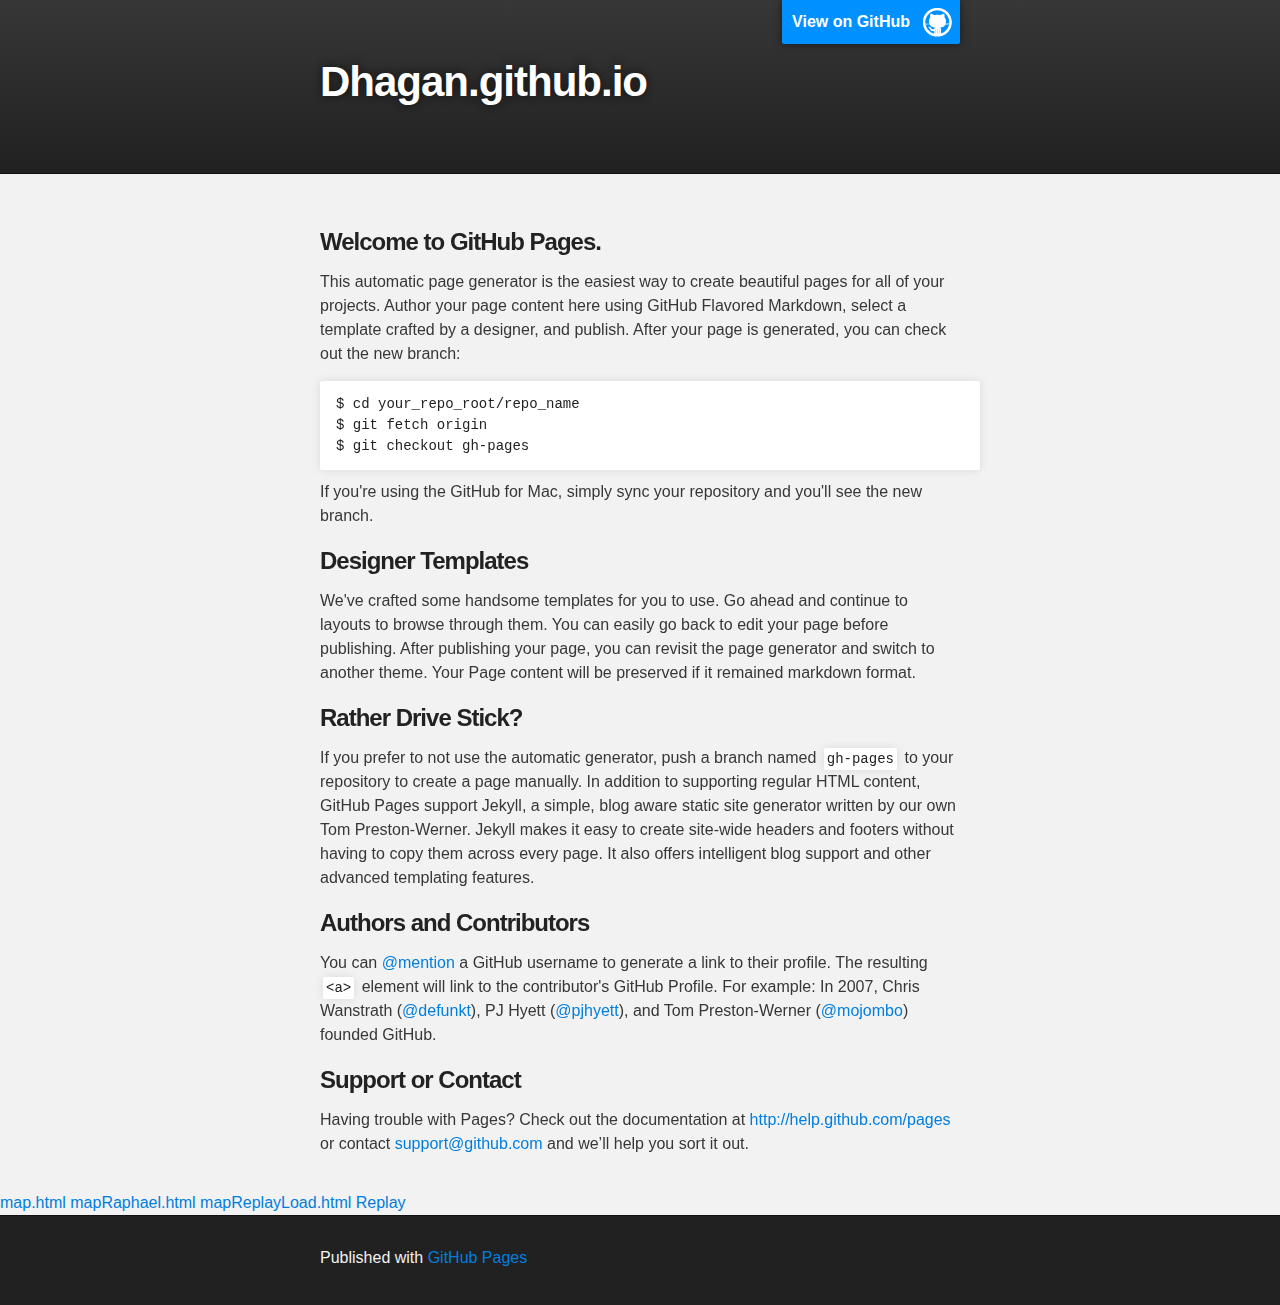
<file: index.html>
<!DOCTYPE html>
<html>

  <head>
    <meta charset='utf-8' />
    <meta http-equiv="X-UA-Compatible" content="chrome=1" />
    <meta name="description" content="Dhagan.github.io : " />

    <link rel="stylesheet" type="text/css" media="screen" href="stylesheets/stylesheet.css">

    <title>Dhagan.github.io</title>
  </head>

  <body>

    <!-- HEADER -->
    <div id="header_wrap" class="outer">
        <header class="inner">
          <a id="forkme_banner" href="https://github.com/dhagan">View on GitHub</a>

          <h1 id="project_title">Dhagan.github.io</h1>
          <h2 id="project_tagline"></h2>

        </header>
    </div>

    <!-- MAIN CONTENT -->
    <div id="main_content_wrap" class="outer">
      <section id="main_content" class="inner">
        <h3>
<a name="welcome-to-github-pages" class="anchor" href="#welcome-to-github-pages"><span class="octicon octicon-link"></span></a>Welcome to GitHub Pages.</h3>

<p>This automatic page generator is the easiest way to create beautiful pages for all of your projects. Author your page content here using GitHub Flavored Markdown, select a template crafted by a designer, and publish. After your page is generated, you can check out the new branch:</p>

<pre><code>$ cd your_repo_root/repo_name
$ git fetch origin
$ git checkout gh-pages
</code></pre>

<p>If you're using the GitHub for Mac, simply sync your repository and you'll see the new branch.</p>

<h3>
<a name="designer-templates" class="anchor" href="#designer-templates"><span class="octicon octicon-link"></span></a>Designer Templates</h3>

<p>We've crafted some handsome templates for you to use. Go ahead and continue to layouts to browse through them. You can easily go back to edit your page before publishing. After publishing your page, you can revisit the page generator and switch to another theme. Your Page content will be preserved if it remained markdown format.</p>

<h3>
<a name="rather-drive-stick" class="anchor" href="#rather-drive-stick"><span class="octicon octicon-link"></span></a>Rather Drive Stick?</h3>

<p>If you prefer to not use the automatic generator, push a branch named <code>gh-pages</code> to your repository to create a page manually. In addition to supporting regular HTML content, GitHub Pages support Jekyll, a simple, blog aware static site generator written by our own Tom Preston-Werner. Jekyll makes it easy to create site-wide headers and footers without having to copy them across every page. It also offers intelligent blog support and other advanced templating features.</p>

<h3>
<a name="authors-and-contributors" class="anchor" href="#authors-and-contributors"><span class="octicon octicon-link"></span></a>Authors and Contributors</h3>

<p>You can <a href="https://github.com/blog/821" class="user-mention">@mention</a> a GitHub username to generate a link to their profile. The resulting <code>&lt;a&gt;</code> element will link to the contributor's GitHub Profile. For example: In 2007, Chris Wanstrath (<a href="https://github.com/defunkt" class="user-mention">@defunkt</a>), PJ Hyett (<a href="https://github.com/pjhyett" class="user-mention">@pjhyett</a>), and Tom Preston-Werner (<a href="https://github.com/mojombo" class="user-mention">@mojombo</a>) founded GitHub.</p>

<h3>
<a name="support-or-contact" class="anchor" href="#support-or-contact"><span class="octicon octicon-link"></span></a>Support or Contact</h3>

<p>Having trouble with Pages? Check out the documentation at <a href="http://help.github.com/pages">http://help.github.com/pages</a> or contact <a href="mailto:support@github.com">support@github.com</a> and we’ll help you sort it out.</p>
      </section>
       <a href="map.html">map.html</a>
       <a href="mapRaphael.html">mapRaphael.html</a>
       <a href="mapReplayLoad.html">mapReplayLoad.html</a>
       <a href="Replay/Javascript-GPX-track-viewer/app/index.html?testNumber=0">Replay</a>

    </div>

    <!-- FOOTER  -->
    <div id="footer_wrap" class="outer">
      <footer class="inner">
        <p>Published with <a href="http://pages.github.com">GitHub Pages</a></p>
      </footer>
    </div>

    

  </body>
</html>
</file>
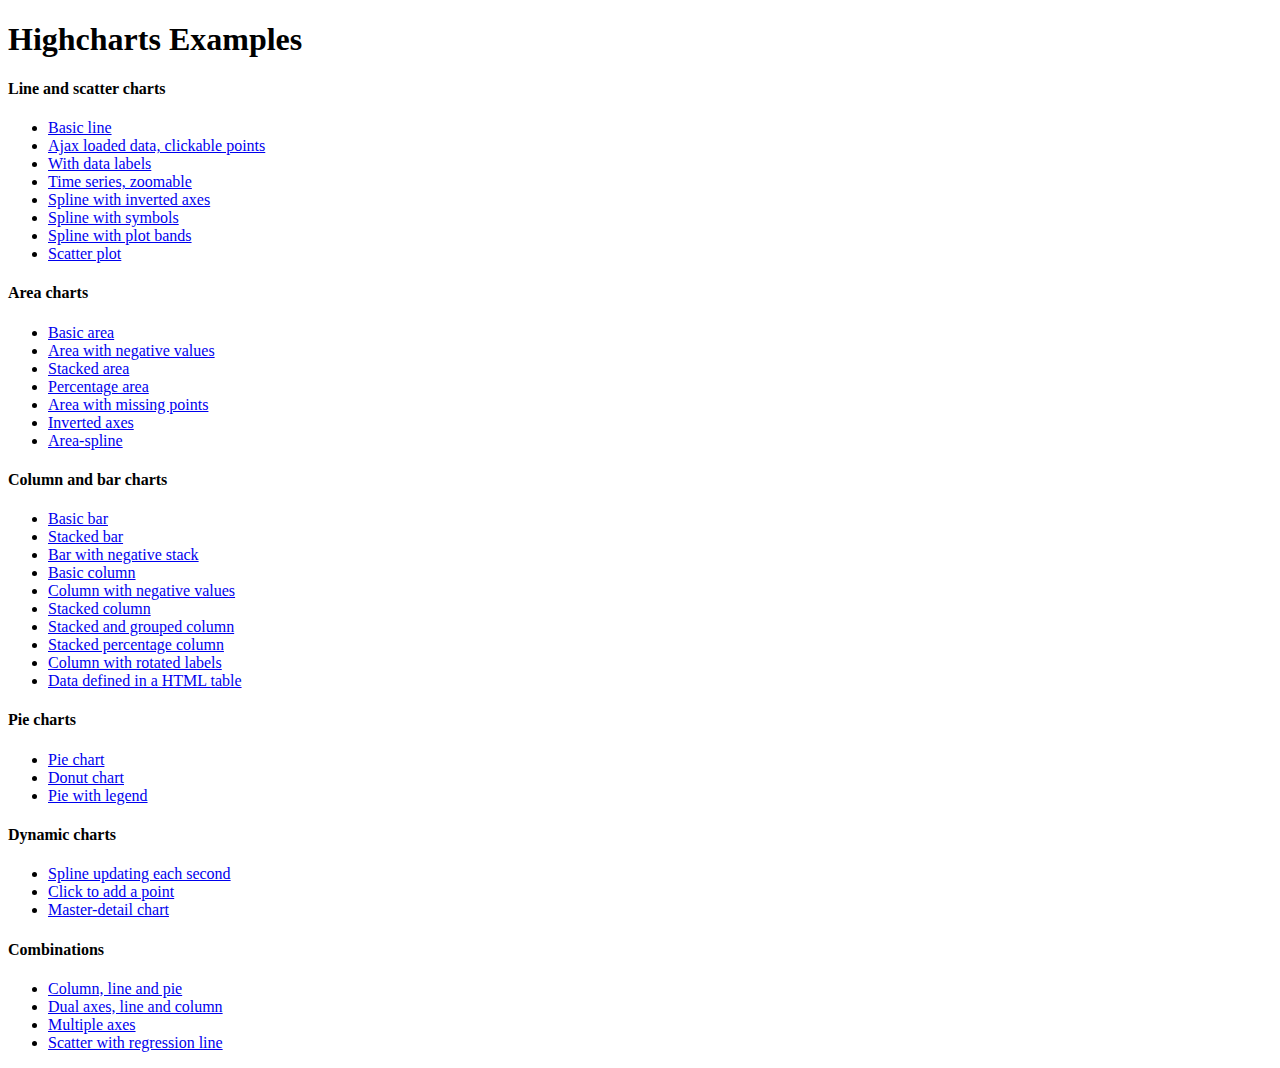
<file: javascripts/Highcharts-2.1.3/index.htm>
<!DOCTYPE HTML PUBLIC "-//W3C//DTD HTML 4.01//EN" "http://www.w3.org/TR/html4/strict.dtd">
<html>
	<head>
		<meta http-equiv="Content-Type" content="text/html; charset=iso-utf-8">
		<title>Highcharts Examples</title>
	</head>
	<body>
		<h1>Highcharts Examples</h1>
				<h4>Line and scatter charts</h4>
		<ul>
						<li><a href="examples/line-basic.htm">
				Basic line</a></li>
						<li><a href="examples/line-ajax.htm">
				Ajax loaded data, clickable points</a></li>
						<li><a href="examples/line-labels.htm">
				With data labels</a></li>
						<li><a href="examples/line-time-series.htm">
				Time series, zoomable</a></li>
						<li><a href="examples/spline-inverted.htm">
				Spline with inverted axes</a></li>
						<li><a href="examples/spline-symbols.htm">
				Spline with symbols</a></li>
						<li><a href="examples/spline-plot-bands.htm">
				Spline with plot bands</a></li>
						<li><a href="examples/scatter.htm">
				Scatter plot</a></li>
					</ul>
				<h4>Area charts</h4>
		<ul>
						<li><a href="examples/area-basic.htm">
				Basic area</a></li>
						<li><a href="examples/area-negative.htm">
				Area with negative values</a></li>
						<li><a href="examples/area-stacked.htm">
				Stacked area</a></li>
						<li><a href="examples/area-stacked-percent.htm">
				Percentage area</a></li>
						<li><a href="examples/area-missing.htm">
				Area with missing points</a></li>
						<li><a href="examples/area-inverted.htm">
				Inverted axes</a></li>
						<li><a href="examples/areaspline.htm">
				Area-spline</a></li>
					</ul>
				<h4>Column and bar charts</h4>
		<ul>
						<li><a href="examples/bar-basic.htm">
				Basic bar</a></li>
						<li><a href="examples/bar-stacked.htm">
				Stacked bar</a></li>
						<li><a href="examples/bar-negative-stack.htm">
				Bar with negative stack</a></li>
						<li><a href="examples/column-basic.htm">
				Basic column</a></li>
						<li><a href="examples/column-negative.htm">
				Column with negative values</a></li>
						<li><a href="examples/column-stacked.htm">
				Stacked column</a></li>
						<li><a href="examples/column-stacked-and-grouped.htm">
				Stacked and grouped column</a></li>
						<li><a href="examples/column-stacked-percent.htm">
				Stacked percentage column</a></li>
						<li><a href="examples/column-rotated-labels.htm">
				Column with rotated labels</a></li>
						<li><a href="examples/column-parsed.htm">
				Data defined in a HTML table</a></li>
					</ul>
				<h4>Pie charts</h4>
		<ul>
						<li><a href="examples/pie-basic.htm">
				Pie chart</a></li>
						<li><a href="examples/pie-donut.htm">
				Donut chart</a></li>
						<li><a href="examples/pie-legend.htm">
				Pie with legend</a></li>
					</ul>
				<h4>Dynamic charts</h4>
		<ul>
						<li><a href="examples/dynamic-update.htm">
				Spline updating each second</a></li>
						<li><a href="examples/dynamic-click-to-add.htm">
				Click to add a point</a></li>
						<li><a href="examples/dynamic-master-detail.htm">
				Master-detail chart</a></li>
					</ul>
				<h4>Combinations</h4>
		<ul>
						<li><a href="examples/combo.htm">
				Column, line and pie</a></li>
						<li><a href="examples/combo-dual-axes.htm">
				Dual axes, line and column</a></li>
						<li><a href="examples/combo-multi-axes.htm">
				Multiple axes</a></li>
						<li><a href="examples/combo-regression.htm">
				Scatter with regression line</a></li>
					</ul>
			</body>
</html>
</file>
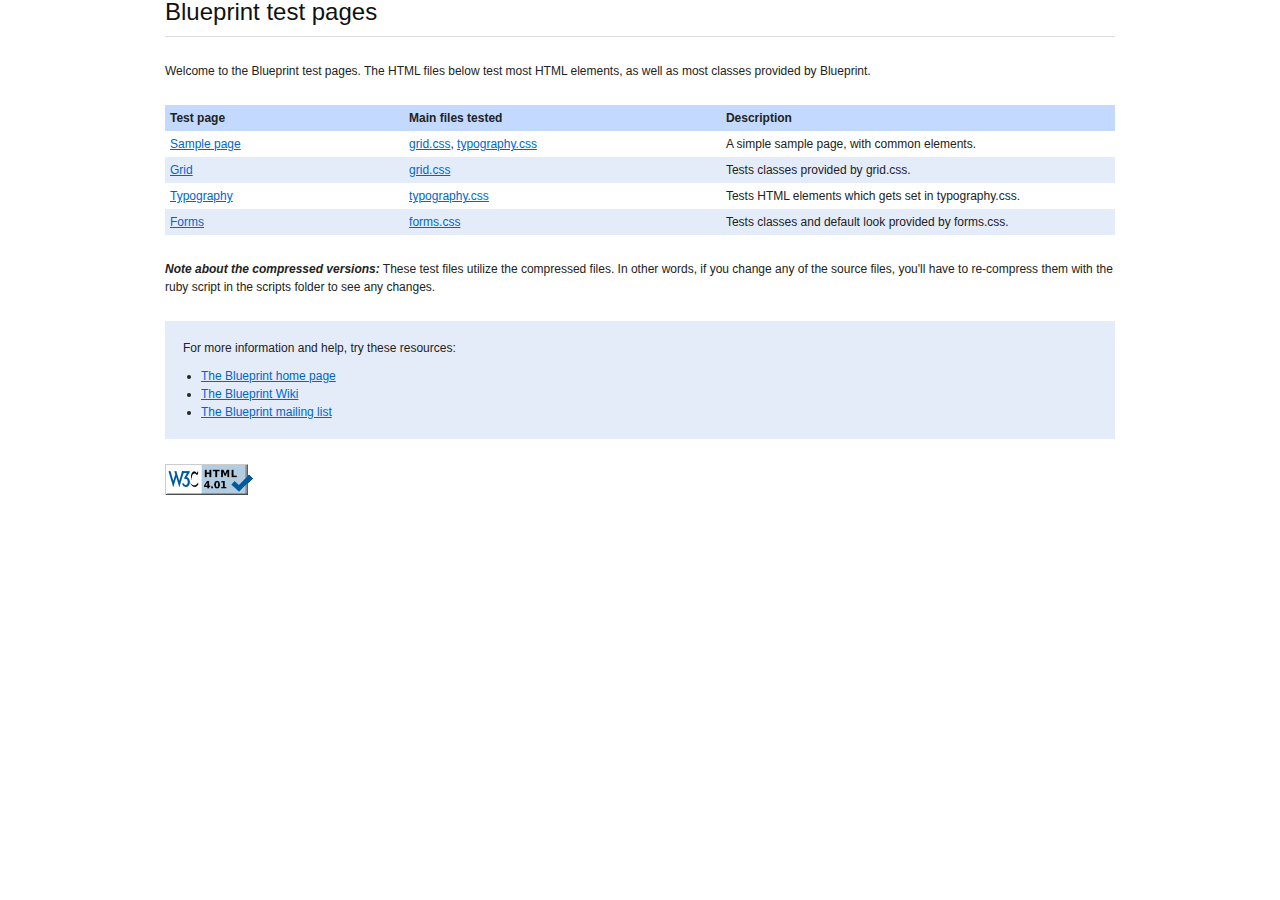
<file: css/joshuaclayton-blueprint-css-c20e981/tests/index.html>
<!DOCTYPE html PUBLIC "-//W3C//DTD HTML 4.01//EN"
   "http://www.w3.org/TR/html4/strict.dtd">

<html lang="en">
  <head>
    <meta http-equiv="Content-Type" content="text/html; charset=utf-8">
    <title>Blueprint test pages</title>

    <!-- Framework CSS -->
    <link rel="stylesheet" href="../blueprint/screen.css" type="text/css" media="screen, projection">
    <link rel="stylesheet" href="../blueprint/print.css" type="text/css" media="print">
    <!--[if lt IE 8]><link rel="stylesheet" href="../blueprint/ie.css" type="text/css" media="screen, projection"><![endif]-->
    <style type="text/css" media="screen">
      p, table, hr, .box { margin-bottom:25px; }
      .box p { margin-bottom:10px; }
    </style>
  </head>
  <body>

    <div class="container">
      <h1>Blueprint test pages</h1>
      <hr>

      <p>Welcome to the Blueprint test pages. The HTML files below test most HTML elements, as well as most classes provided by Blueprint.</p>

      <table border="0" cellspacing="0" cellpadding="0">
      	<thead>
	        <tr>
  	        <th class="span-6">Test page</th>
    	    	<th class="span-8">Main files tested</th>
      	  	<th class="span-10">Description</th>
        	</tr>
        </thead>
        <tbody>
					<tr>
						<td><a href="parts/sample.html">Sample page</a></td>
						<td>
							<a href="../blueprint/src/grid.css">grid.css</a>,
							<a href="../blueprint/src/typography.css">typography.css</a>
						</td>
						<td>A simple sample page, with common elements.</td>
					</tr>
					<tr class="even">
						<td><a href="parts/grid.html">Grid</a></td>
						<td>
							<a href="../blueprint/src/grid.css">grid.css</a>
						</td>
						<td>Tests classes provided by grid.css.</td>
					</tr>
					<tr>
						<td><a href="parts/elements.html">Typography</a></td>
						<td>
							<a href="../blueprint/src/typography.css">typography.css</a>
						</td>
						<td>Tests HTML elements which gets set in typography.css.</td>
					</tr>
					<tr class="even">
						<td><a href="parts/forms.html">Forms</a></td>
						<td>
							<a href="../blueprint/src/forms.css">forms.css</a>
						</td>
						<td>Tests classes and default look provided by forms.css.</td>
					</tr>
				</tbody>
      </table>

      <p><em><strong>Note about the compressed versions:</strong></em>
      These test files utilize the compressed files. In other words, if you change any of the source files,
      you'll have to re-compress them with the ruby script in the scripts folder to see any&nbsp;changes.</p>

      <div class="box">
        <p>For more information and help, try these resources:</p>
        <ul class="bottom">
          <li><a href="http://blueprintcss.org">The Blueprint home page</a></li>
          <li><a href="http://github.com/joshuaclayton/blueprint-css/wikis/home">The Blueprint Wiki</a></li>
          <li><a href="http://groups.google.com/group/blueprintcss">The Blueprint mailing list</a></li>
        </ul>
      </div>

      <p><a href="http://validator.w3.org/check?uri=referer">
        <img src="parts/valid.png" alt="Valid HTML 4.01 Strict" height="31" width="88" class="top"></a></p>

    </div>
  </body>
</html>
</file>
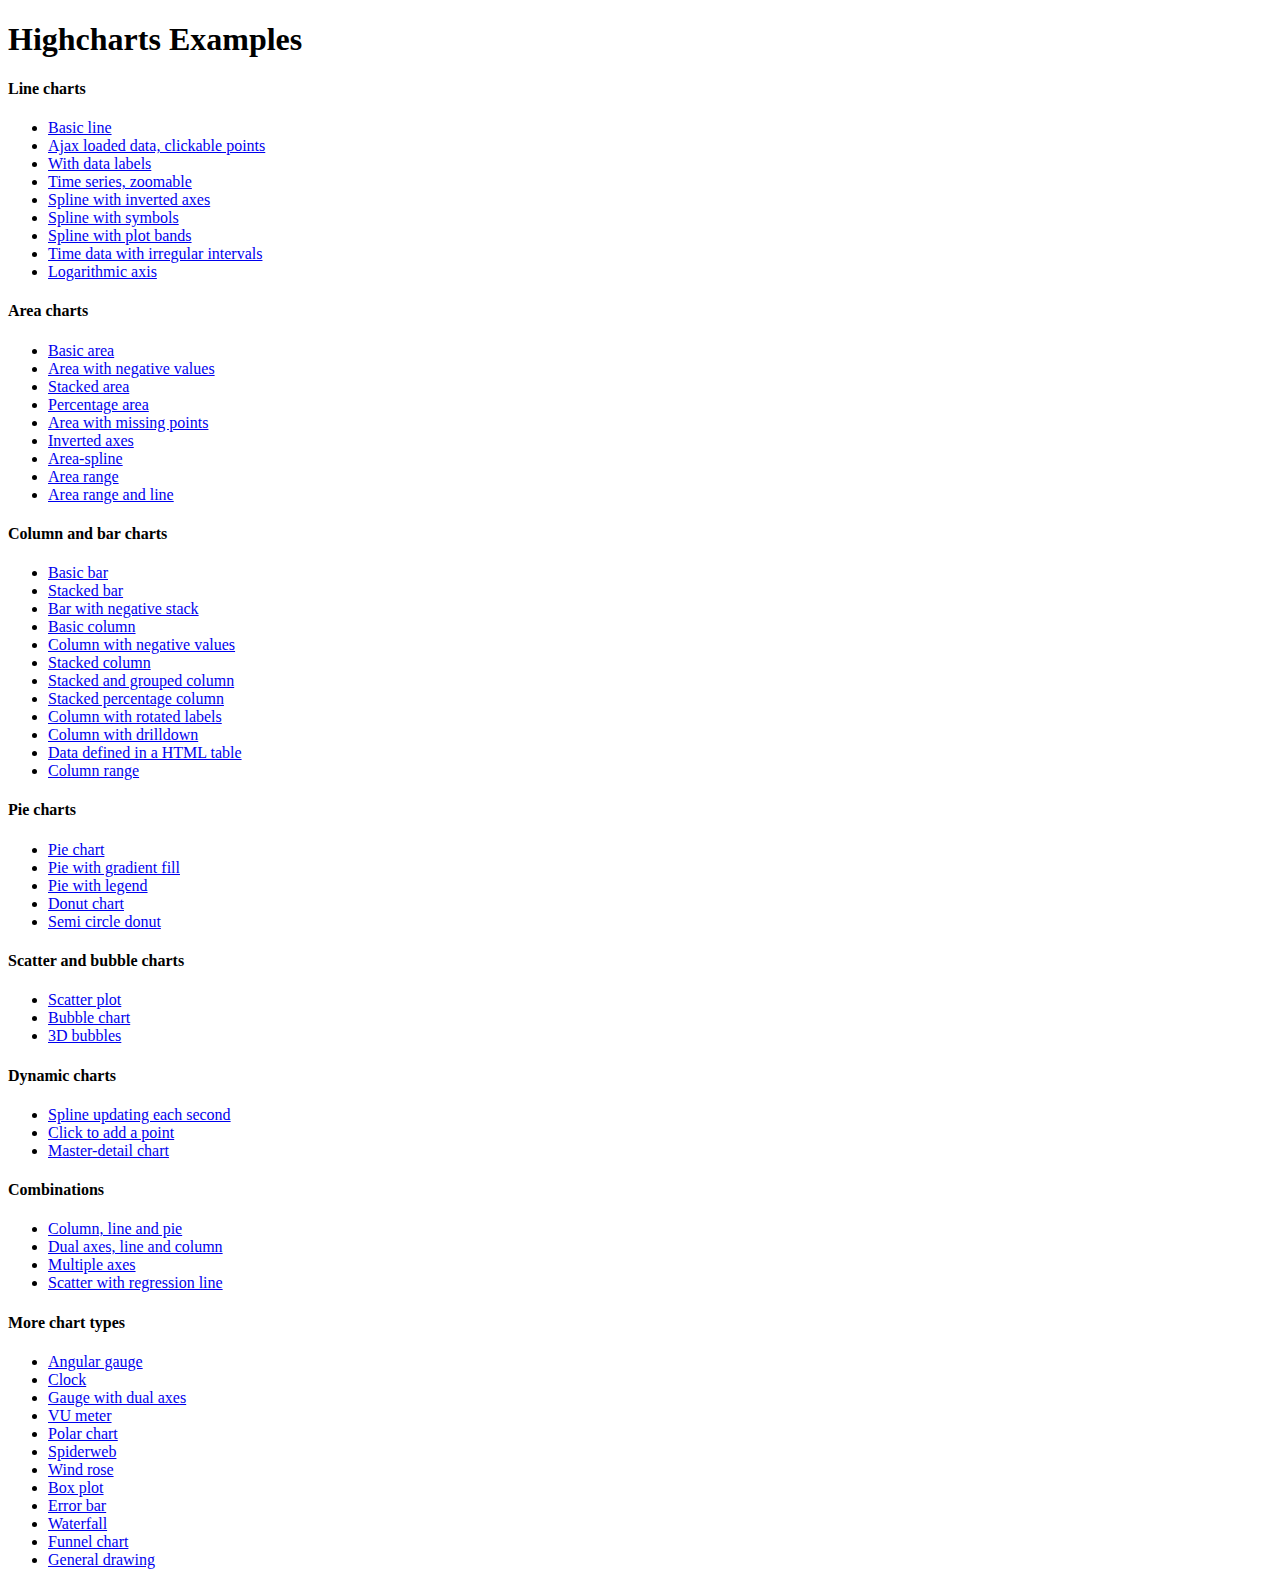
<file: Javascript-GPX-track-viewer/app/js/Highcharts-3.0.7/index.htm>
<!DOCTYPE HTML PUBLIC "-//W3C//DTD HTML 4.01//EN" "http://www.w3.org/TR/html4/strict.dtd">
<html>
	<head>
		<meta http-equiv="Content-Type" content="text/html; charset=utf-8" />
		<title>Highcharts Examples</title>
	</head>
	<body>
		<h1>Highcharts Examples</h1>
		<h4>Line charts</h4>
		<ul>
			<li><a href="examples/line-basic/index.htm">Basic line</a></li>
			<li><a href="examples/line-ajax/index.htm">Ajax loaded data, clickable points</a></li>
			<li><a href="examples/line-labels/index.htm">With data labels</a></li>
			<li><a href="examples/line-time-series/index.htm">Time series, zoomable</a></li>
			<li><a href="examples/spline-inverted/index.htm">Spline with inverted axes</a></li>
			<li><a href="examples/spline-symbols/index.htm">Spline with symbols</a></li>
			<li><a href="examples/spline-plot-bands/index.htm">Spline with plot bands</a></li>
			<li><a href="examples/spline-irregular-time/index.htm">Time data with irregular intervals</a></li>
			<li><a href="examples/line-log-axis/index.htm">Logarithmic axis</a></li>
		</ul>
		<h4>Area charts</h4>
		<ul>
			<li><a href="examples/area-basic/index.htm">Basic area</a></li>
			<li><a href="examples/area-negative/index.htm">Area with negative values</a></li>
			<li><a href="examples/area-stacked/index.htm">Stacked area</a></li>
			<li><a href="examples/area-stacked-percent/index.htm">Percentage area</a></li>
			<li><a href="examples/area-missing/index.htm">Area with missing points</a></li>
			<li><a href="examples/area-inverted/index.htm">Inverted axes</a></li>
			<li><a href="examples/areaspline/index.htm">Area-spline</a></li>
			<li><a href="examples/arearange/index.htm">Area range</a></li>
			<li><a href="examples/arearange-line/index.htm">Area range and line</a></li>
		</ul>
		<h4>Column and bar charts</h4>
		<ul>
			<li><a href="examples/bar-basic/index.htm">Basic bar</a></li>
			<li><a href="examples/bar-stacked/index.htm">Stacked bar</a></li>
			<li><a href="examples/bar-negative-stack/index.htm">Bar with negative stack</a></li>
			<li><a href="examples/column-basic/index.htm">Basic column</a></li>
			<li><a href="examples/column-negative/index.htm">Column with negative values</a></li>
			<li><a href="examples/column-stacked/index.htm">Stacked column</a></li>
			<li><a href="examples/column-stacked-and-grouped/index.htm">Stacked and grouped column</a></li>
			<li><a href="examples/column-stacked-percent/index.htm">Stacked percentage column</a></li>
			<li><a href="examples/column-rotated-labels/index.htm">Column with rotated labels</a></li>
			<li><a href="examples/column-drilldown/index.htm">Column with drilldown</a></li>
			<li><a href="examples/column-parsed/index.htm">Data defined in a HTML table</a></li>
			<li><a href="examples/columnrange/index.htm">Column range</a></li>
		</ul>
		<h4>Pie charts</h4>
		<ul>
			<li><a href="examples/pie-basic/index.htm">Pie chart</a></li>
			<li><a href="examples/pie-gradient/index.htm">Pie with gradient fill</a></li>
			<li><a href="examples/pie-legend/index.htm">Pie with legend</a></li>
			<li><a href="examples/pie-donut/index.htm">Donut chart</a></li>
			<li><a href="examples/pie-semi-circle/index.htm">Semi circle donut</a></li>
		</ul>
		<h4>Scatter and bubble charts</h4>
		<ul>
			<li><a href="examples/scatter/index.htm">Scatter plot</a></li>
			<li><a href="examples/bubble/index.htm">Bubble chart</a></li>
			<li><a href="examples/bubble-3d/index.htm">3D bubbles</a></li>
		</ul>
		<h4>Dynamic charts</h4>
		<ul>
			<li><a href="examples/dynamic-update/index.htm">Spline updating each second</a></li>
			<li><a href="examples/dynamic-click-to-add/index.htm">Click to add a point</a></li>
			<li><a href="examples/dynamic-master-detail/index.htm">Master-detail chart</a></li>
		</ul>
		<h4>Combinations</h4>
		<ul>
			<li><a href="examples/combo/index.htm">Column, line and pie</a></li>
			<li><a href="examples/combo-dual-axes/index.htm">Dual axes, line and column</a></li>
			<li><a href="examples/combo-multi-axes/index.htm">Multiple axes</a></li>
			<li><a href="examples/combo-regression/index.htm">Scatter with regression line</a></li>
		</ul>
		<h4>More chart types</h4>
		<ul>
			<li><a href="examples/gauge-speedometer/index.htm">Angular gauge</a></li>
			<li><a href="examples/gauge-clock/index.htm">Clock</a></li>
			<li><a href="examples/gauge-dual/index.htm">Gauge with dual axes</a></li>
			<li><a href="examples/gauge-vu-meter/index.htm">VU meter</a></li>
			<li><a href="examples/polar/index.htm">Polar chart</a></li>
			<li><a href="examples/polar-spider/index.htm">Spiderweb</a></li>
			<li><a href="examples/polar-wind-rose/index.htm">Wind rose</a></li>
			<li><a href="examples/box-plot/index.htm">Box plot</a></li>
			<li><a href="examples/error-bar/index.htm">Error bar</a></li>
			<li><a href="examples/waterfall/index.htm">Waterfall</a></li>
			<li><a href="examples/funnel/index.htm">Funnel chart</a></li>
			<li><a href="examples/renderer/index.htm">General drawing</a></li>
		</ul>
	</body>
</html>
</file>
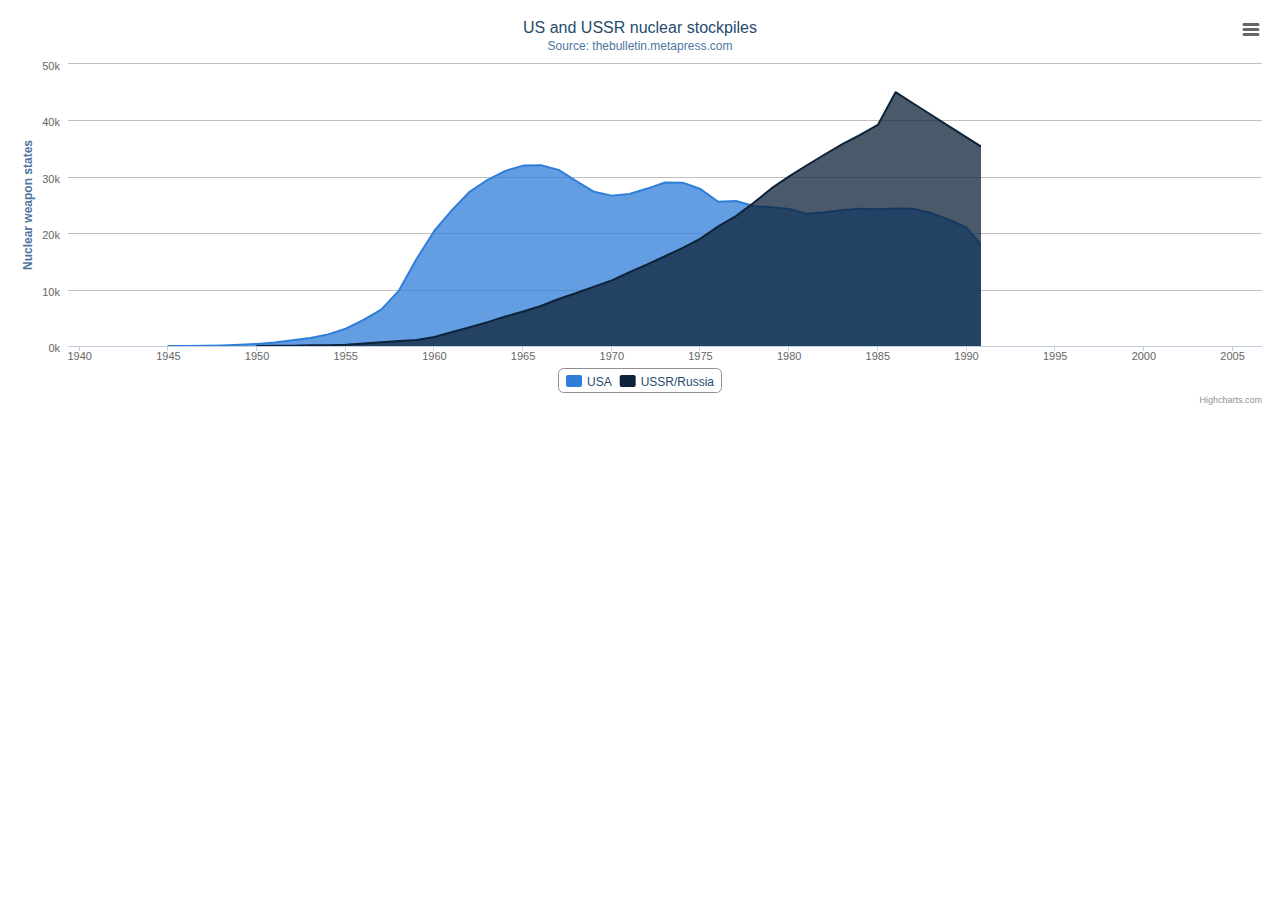
<file: Javascript-GPX-track-viewer/app/js/Highcharts-3.0.7/examples/area-basic/index.htm>
<!DOCTYPE HTML>
<html>
	<head>
		<meta http-equiv="Content-Type" content="text/html; charset=utf-8">
		<title>Highcharts Example</title>

		<script type="text/javascript" src="http://ajax.googleapis.com/ajax/libs/jquery/1.8.2/jquery.min.js"></script>
		<script type="text/javascript">
$(function () {
        $('#container').highcharts({
            chart: {
                type: 'area'
            },
            title: {
                text: 'US and USSR nuclear stockpiles'
            },
            subtitle: {
                text: 'Source: <a href="http://thebulletin.metapress.com/content/c4120650912x74k7/fulltext.pdf">'+
                    'thebulletin.metapress.com</a>'
            },
            xAxis: {
                labels: {
                    formatter: function() {
                        return this.value; // clean, unformatted number for year
                    }
                }
            },
            yAxis: {
                title: {
                    text: 'Nuclear weapon states'
                },
                labels: {
                    formatter: function() {
                        return this.value / 1000 +'k';
                    }
                }
            },
            tooltip: {
                pointFormat: '{series.name} produced <b>{point.y:,.0f}</b><br/>warheads in {point.x}'
            },
            plotOptions: {
                area: {
                    pointStart: 1940,
                    marker: {
                        enabled: false,
                        symbol: 'circle',
                        radius: 2,
                        states: {
                            hover: {
                                enabled: true
                            }
                        }
                    }
                }
            },
            series: [{
                name: 'USA',
                data: [null, null, null, null, null, 6 , 11, 32, 110, 235, 369, 640,
                    1005, 1436, 2063, 3057, 4618, 6444, 9822, 15468, 20434, 24126,
                    27387, 29459, 31056, 31982, 32040, 31233, 29224, 27342, 26662,
                    26956, 27912, 28999, 28965, 27826, 25579, 25722, 24826, 24605,
                    24304, 23464, 23708, 24099, 24357, 24237, 24401, 24344, 23586,
                    22380, 21004, 17287, 14747, 13076, 12555, 12144, 11009, 10950,
                    10871, 10824, 10577, 10527, 10475, 10421, 10358, 10295, 10104 ]
            }, {
                name: 'USSR/Russia',
                data: [null, null, null, null, null, null, null , null , null ,null,
                5, 25, 50, 120, 150, 200, 426, 660, 869, 1060, 1605, 2471, 3322,
                4238, 5221, 6129, 7089, 8339, 9399, 10538, 11643, 13092, 14478,
                15915, 17385, 19055, 21205, 23044, 25393, 27935, 30062, 32049,
                33952, 35804, 37431, 39197, 45000, 43000, 41000, 39000, 37000,
                35000, 33000, 31000, 29000, 27000, 25000, 24000, 23000, 22000,
                21000, 20000, 19000, 18000, 18000, 17000, 16000]
            }]
        });
    });
    

		</script>
	</head>
	<body>
<script src="../../js/highcharts.js"></script>
<script src="../../js/modules/exporting.js"></script>

<div id="container" style="min-width: 310px; height: 400px; margin: 0 auto"></div>

	</body>
</html>
</file>
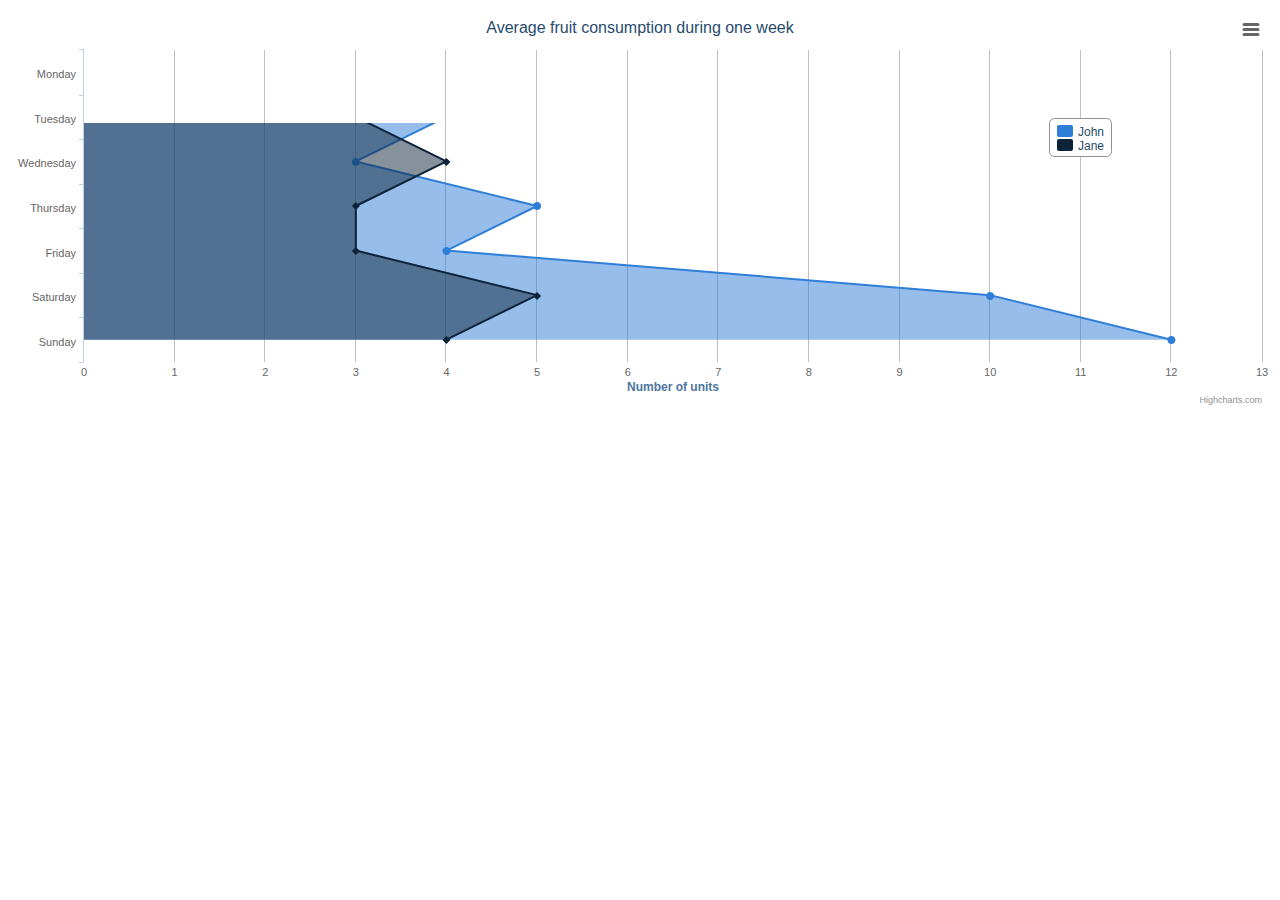
<file: Javascript-GPX-track-viewer/app/js/Highcharts-3.0.7/examples/area-inverted/index.htm>
<!DOCTYPE HTML>
<html>
	<head>
		<meta http-equiv="Content-Type" content="text/html; charset=utf-8">
		<title>Highcharts Example</title>

		<script type="text/javascript" src="http://ajax.googleapis.com/ajax/libs/jquery/1.8.2/jquery.min.js"></script>
		<script type="text/javascript">
$(function () {
        $('#container').highcharts({
            chart: {
                type: 'area',
                inverted: true
            },
            title: {
                text: 'Average fruit consumption during one week'
            },
            subtitle: {
                style: {
                    position: 'absolute',
                    right: '0px',
                    bottom: '10px'
                }
            },
            legend: {
                layout: 'vertical',
                align: 'right',
                verticalAlign: 'top',
                x: -150,
                y: 100,
                floating: true,
                borderWidth: 1,
                backgroundColor: '#FFFFFF'
            },
            xAxis: {
                categories: [
                    'Monday',
                    'Tuesday',
                    'Wednesday',
                    'Thursday',
                    'Friday',
                    'Saturday',
                    'Sunday'
                ]
            },
            yAxis: {
                title: {
                    text: 'Number of units'
                },
                labels: {
                    formatter: function() {
                        return this.value;
                    }
                },
                min: 0
            },
            plotOptions: {
                area: {
                    fillOpacity: 0.5
                }
            },
            series: [{
                name: 'John',
                data: [3, 4, 3, 5, 4, 10, 12]
            }, {
                name: 'Jane',
                data: [1, 3, 4, 3, 3, 5, 4]
            }]
        });
    });
    

		</script>
	</head>
	<body>
<script src="../../js/highcharts.js"></script>
<script src="../../js/modules/exporting.js"></script>

<div id="container" style="min-width: 310px; height: 400px; margin: 0 auto"></div>

	</body>
</html>
</file>
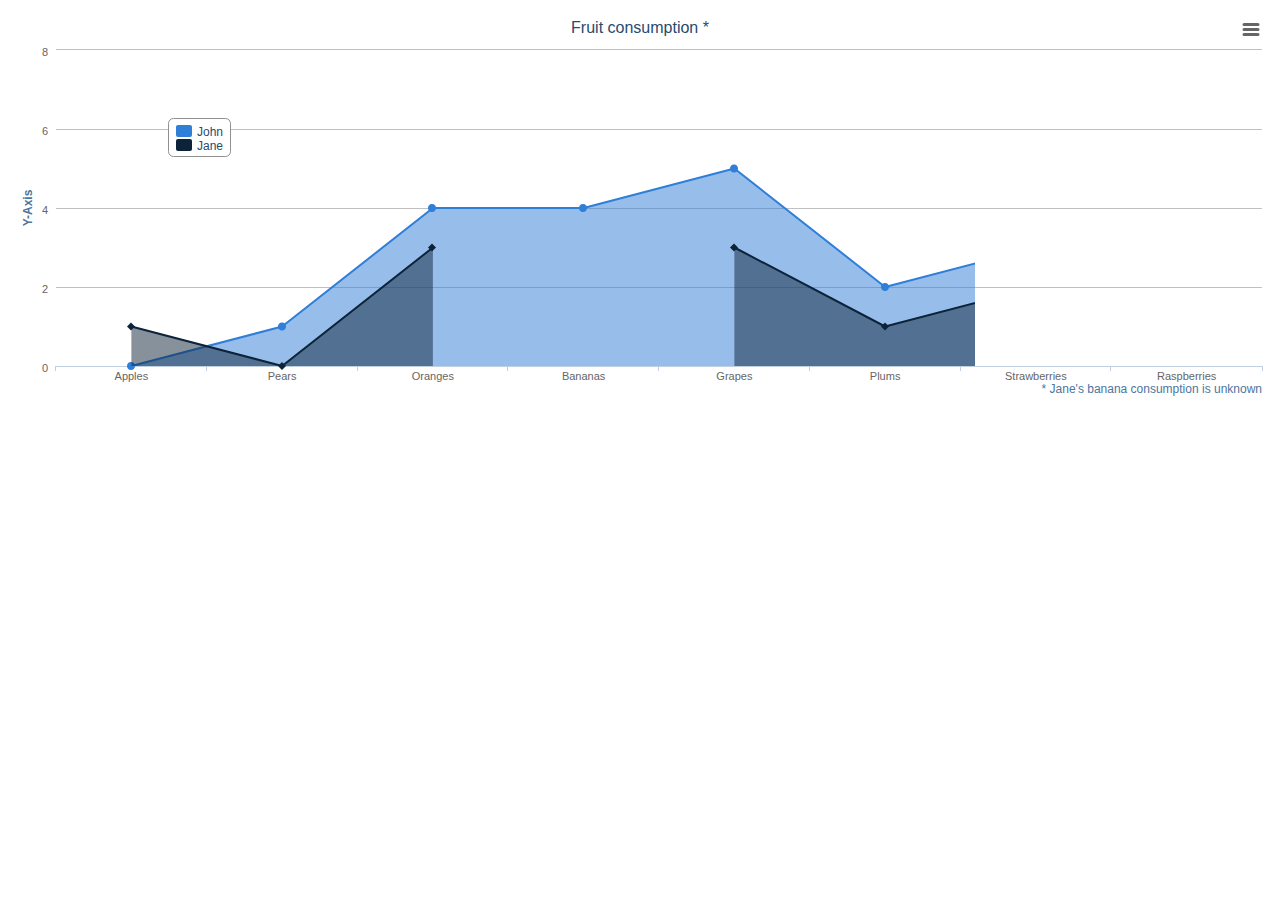
<file: Javascript-GPX-track-viewer/app/js/Highcharts-3.0.7/examples/area-missing/index.htm>
<!DOCTYPE HTML>
<html>
	<head>
		<meta http-equiv="Content-Type" content="text/html; charset=utf-8">
		<title>Highcharts Example</title>

		<script type="text/javascript" src="http://ajax.googleapis.com/ajax/libs/jquery/1.8.2/jquery.min.js"></script>
		<script type="text/javascript">
$(function () {
        $('#container').highcharts({
            chart: {
                type: 'area',
                spacingBottom: 30
            },
            title: {
                text: 'Fruit consumption *'
            },
            subtitle: {
                text: '* Jane\'s banana consumption is unknown',
                floating: true,
                align: 'right',
                verticalAlign: 'bottom',
                y: 15
            },
            legend: {
                layout: 'vertical',
                align: 'left',
                verticalAlign: 'top',
                x: 150,
                y: 100,
                floating: true,
                borderWidth: 1,
                backgroundColor: '#FFFFFF'
            },
            xAxis: {
                categories: ['Apples', 'Pears', 'Oranges', 'Bananas', 'Grapes', 'Plums', 'Strawberries', 'Raspberries']
            },
            yAxis: {
                title: {
                    text: 'Y-Axis'
                },
                labels: {
                    formatter: function() {
                        return this.value;
                    }
                }
            },
            tooltip: {
                formatter: function() {
                    return '<b>'+ this.series.name +'</b><br/>'+
                    this.x +': '+ this.y;
                }
            },
            plotOptions: {
                area: {
                    fillOpacity: 0.5
                }
            },
            credits: {
                enabled: false
            },
            series: [{
                name: 'John',
                data: [0, 1, 4, 4, 5, 2, 3, 7]
            }, {
                name: 'Jane',
                data: [1, 0, 3, null, 3, 1, 2, 1]
            }]
        });
    });
    

		</script>
	</head>
	<body>
<script src="../../js/highcharts.js"></script>
<script src="../../js/modules/exporting.js"></script>

<div id="container" style="min-width: 310px; height: 400px; margin: 0 auto"></div>

	</body>
</html>
</file>
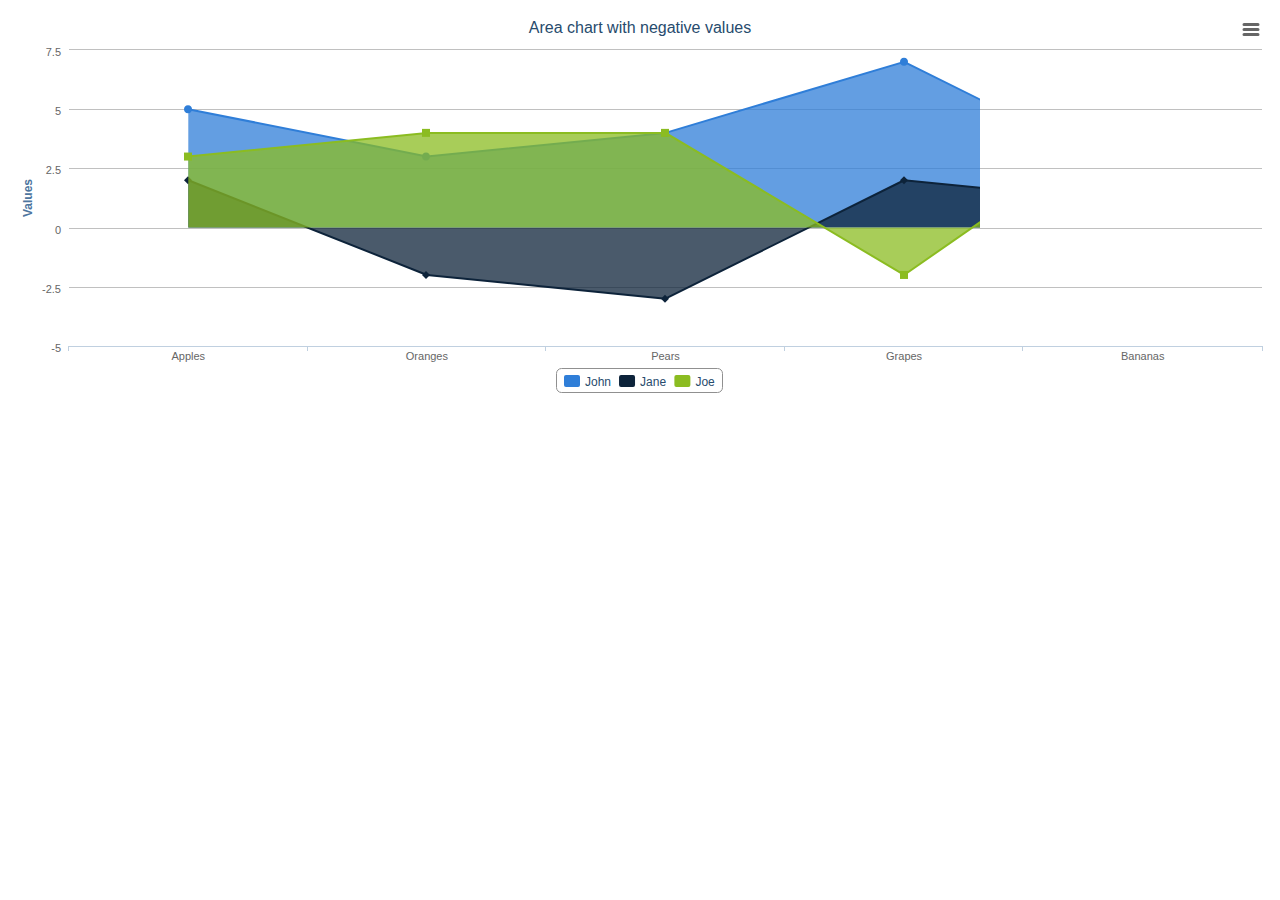
<file: Javascript-GPX-track-viewer/app/js/Highcharts-3.0.7/examples/area-negative/index.htm>
<!DOCTYPE HTML>
<html>
	<head>
		<meta http-equiv="Content-Type" content="text/html; charset=utf-8">
		<title>Highcharts Example</title>

		<script type="text/javascript" src="http://ajax.googleapis.com/ajax/libs/jquery/1.8.2/jquery.min.js"></script>
		<script type="text/javascript">
$(function () {
        $('#container').highcharts({
            chart: {
                type: 'area'
            },
            title: {
                text: 'Area chart with negative values'
            },
            xAxis: {
                categories: ['Apples', 'Oranges', 'Pears', 'Grapes', 'Bananas']
            },
            credits: {
                enabled: false
            },
            series: [{
                name: 'John',
                data: [5, 3, 4, 7, 2]
            }, {
                name: 'Jane',
                data: [2, -2, -3, 2, 1]
            }, {
                name: 'Joe',
                data: [3, 4, 4, -2, 5]
            }]
        });
    });
    

		</script>
	</head>
	<body>
<script src="../../js/highcharts.js"></script>
<script src="../../js/modules/exporting.js"></script>

<div id="container" style="min-width: 310px; height: 400px; margin: 0 auto"></div>

	</body>
</html>
</file>
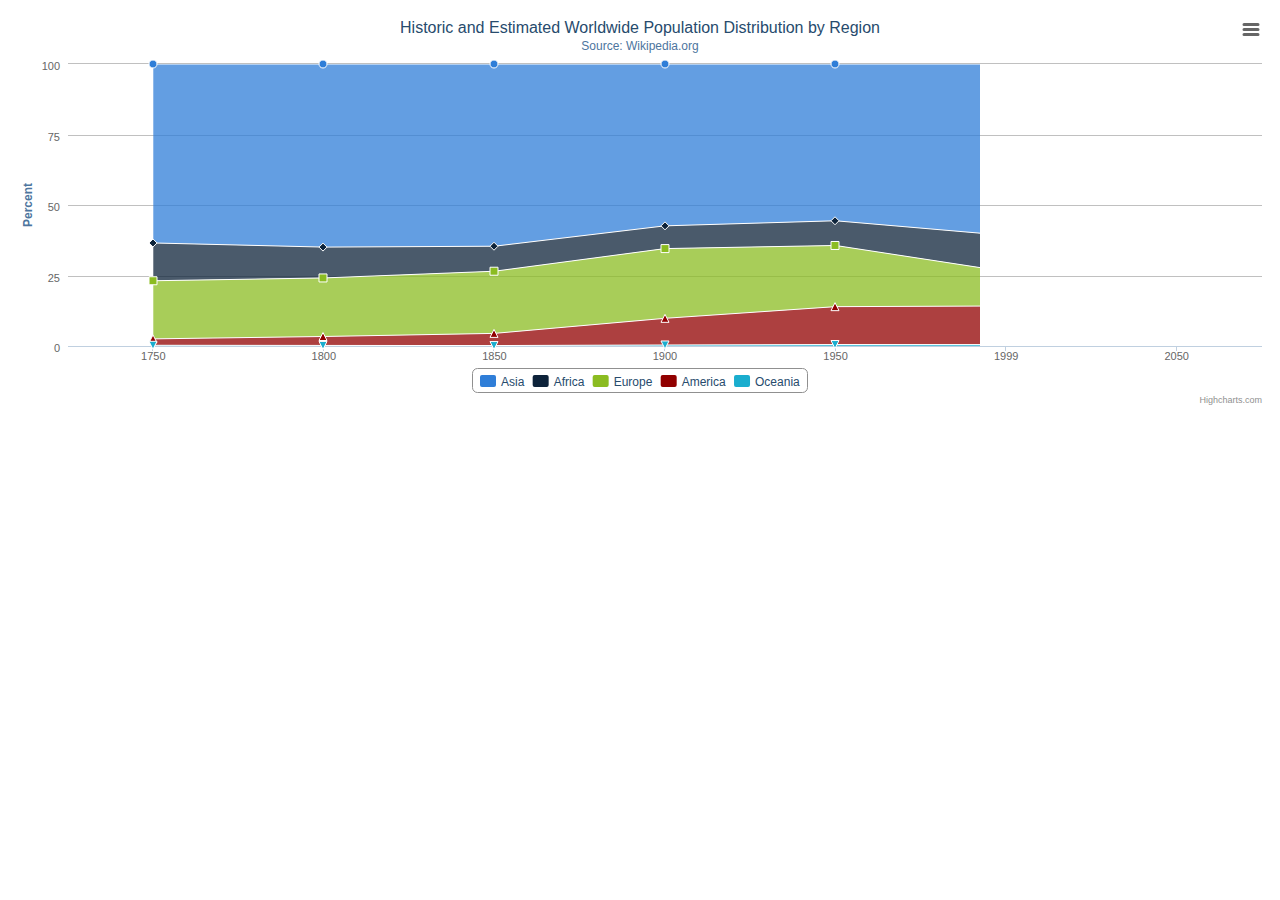
<file: Javascript-GPX-track-viewer/app/js/Highcharts-3.0.7/examples/area-stacked-percent/index.htm>
<!DOCTYPE HTML>
<html>
	<head>
		<meta http-equiv="Content-Type" content="text/html; charset=utf-8">
		<title>Highcharts Example</title>

		<script type="text/javascript" src="http://ajax.googleapis.com/ajax/libs/jquery/1.8.2/jquery.min.js"></script>
		<script type="text/javascript">
$(function () {
        $('#container').highcharts({
            chart: {
                type: 'area'
            },
            title: {
                text: 'Historic and Estimated Worldwide Population Distribution by Region'
            },
            subtitle: {
                text: 'Source: Wikipedia.org'
            },
            xAxis: {
                categories: ['1750', '1800', '1850', '1900', '1950', '1999', '2050'],
                tickmarkPlacement: 'on',
                title: {
                    enabled: false
                }
            },
            yAxis: {
                title: {
                    text: 'Percent'
                }
            },
            tooltip: {
                pointFormat: '<span style="color:{series.color}">{series.name}</span>: <b>{point.percentage:.1f}%</b> ({point.y:,.0f} millions)<br/>',
                shared: true
            },
            plotOptions: {
                area: {
                    stacking: 'percent',
                    lineColor: '#ffffff',
                    lineWidth: 1,
                    marker: {
                        lineWidth: 1,
                        lineColor: '#ffffff'
                    }
                }
            },
            series: [{
                name: 'Asia',
                data: [502, 635, 809, 947, 1402, 3634, 5268]
            }, {
                name: 'Africa',
                data: [106, 107, 111, 133, 221, 767, 1766]
            }, {
                name: 'Europe',
                data: [163, 203, 276, 408, 547, 729, 628]
            }, {
                name: 'America',
                data: [18, 31, 54, 156, 339, 818, 1201]
            }, {
                name: 'Oceania',
                data: [2, 2, 2, 6, 13, 30, 46]
            }]
        });
    });
    

		</script>
	</head>
	<body>
<script src="../../js/highcharts.js"></script>
<script src="../../js/modules/exporting.js"></script>

<div id="container" style="min-width: 310px; height: 400px; margin: 0 auto"></div>

	</body>
</html>
</file>
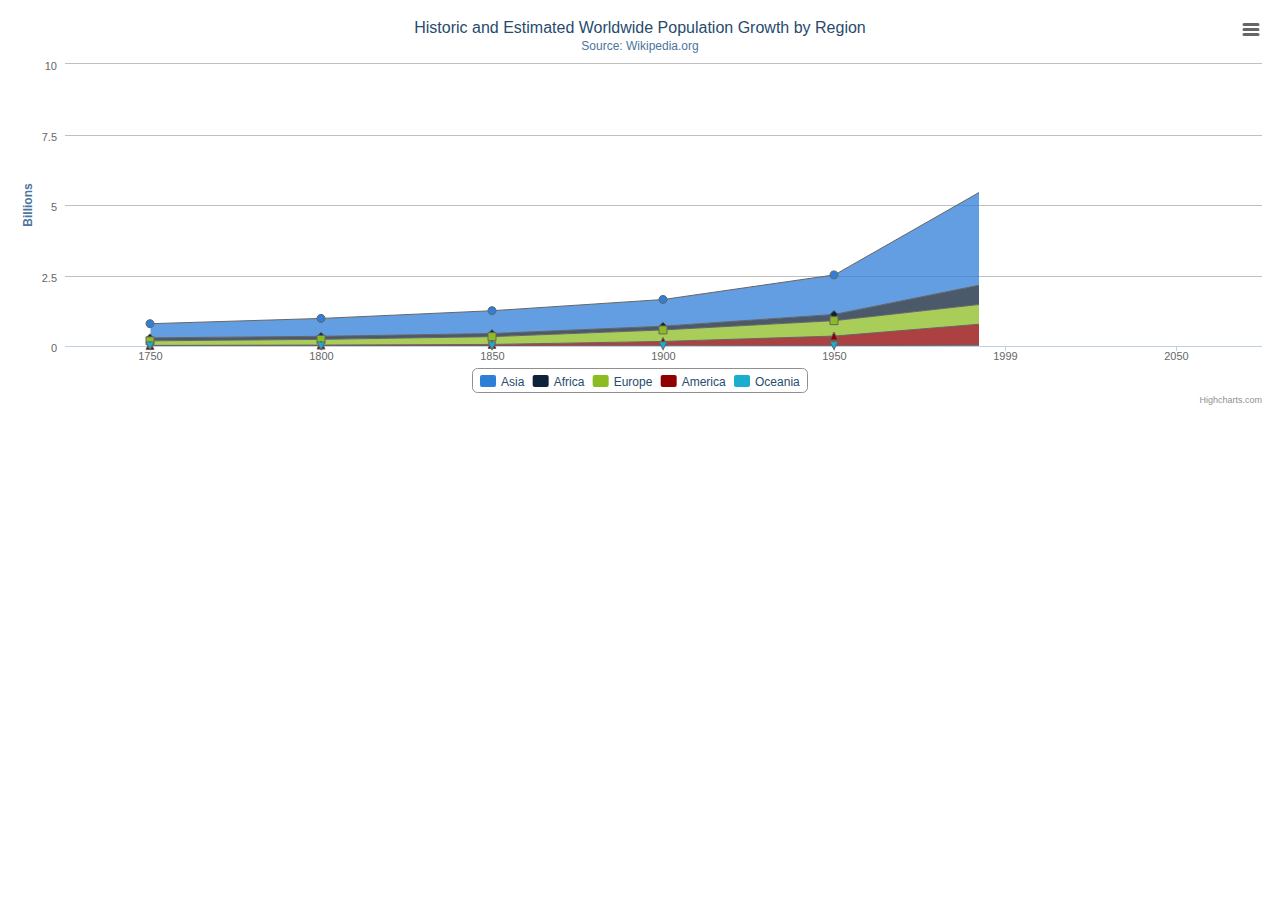
<file: Javascript-GPX-track-viewer/app/js/Highcharts-3.0.7/examples/area-stacked/index.htm>
<!DOCTYPE HTML>
<html>
	<head>
		<meta http-equiv="Content-Type" content="text/html; charset=utf-8">
		<title>Highcharts Example</title>

		<script type="text/javascript" src="http://ajax.googleapis.com/ajax/libs/jquery/1.8.2/jquery.min.js"></script>
		<script type="text/javascript">
$(function () {
        $('#container').highcharts({
            chart: {
                type: 'area'
            },
            title: {
                text: 'Historic and Estimated Worldwide Population Growth by Region'
            },
            subtitle: {
                text: 'Source: Wikipedia.org'
            },
            xAxis: {
                categories: ['1750', '1800', '1850', '1900', '1950', '1999', '2050'],
                tickmarkPlacement: 'on',
                title: {
                    enabled: false
                }
            },
            yAxis: {
                title: {
                    text: 'Billions'
                },
                labels: {
                    formatter: function() {
                        return this.value / 1000;
                    }
                }
            },
            tooltip: {
                shared: true,
                valueSuffix: ' millions'
            },
            plotOptions: {
                area: {
                    stacking: 'normal',
                    lineColor: '#666666',
                    lineWidth: 1,
                    marker: {
                        lineWidth: 1,
                        lineColor: '#666666'
                    }
                }
            },
            series: [{
                name: 'Asia',
                data: [502, 635, 809, 947, 1402, 3634, 5268]
            }, {
                name: 'Africa',
                data: [106, 107, 111, 133, 221, 767, 1766]
            }, {
                name: 'Europe',
                data: [163, 203, 276, 408, 547, 729, 628]
            }, {
                name: 'America',
                data: [18, 31, 54, 156, 339, 818, 1201]
            }, {
                name: 'Oceania',
                data: [2, 2, 2, 6, 13, 30, 46]
            }]
        });
    });
    

		</script>
	</head>
	<body>
<script src="../../js/highcharts.js"></script>
<script src="../../js/modules/exporting.js"></script>

<div id="container" style="min-width: 310px; height: 400px; margin: 0 auto"></div>

	</body>
</html>
</file>
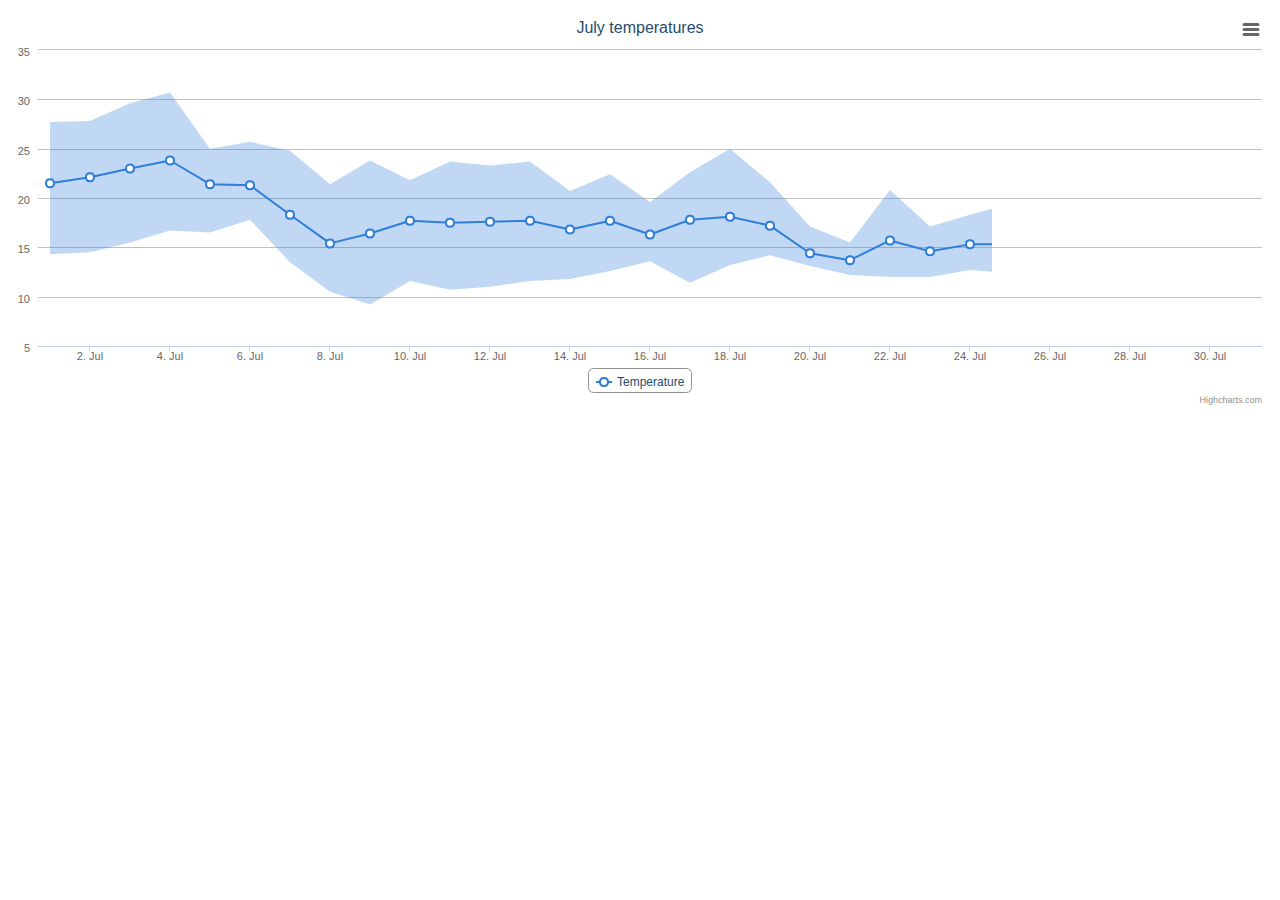
<file: Javascript-GPX-track-viewer/app/js/Highcharts-3.0.7/examples/arearange-line/index.htm>
<!DOCTYPE HTML>
<html>
	<head>
		<meta http-equiv="Content-Type" content="text/html; charset=utf-8">
		<title>Highcharts Example</title>

		<script type="text/javascript" src="http://ajax.googleapis.com/ajax/libs/jquery/1.8.2/jquery.min.js"></script>
		<script type="text/javascript">
$(function () {

	var ranges = [
			[1246406400000, 14.3, 27.7],
			[1246492800000, 14.5, 27.8],
			[1246579200000, 15.5, 29.6],
			[1246665600000, 16.7, 30.7],
			[1246752000000, 16.5, 25.0],
			[1246838400000, 17.8, 25.7],
			[1246924800000, 13.5, 24.8],
			[1247011200000, 10.5, 21.4],
			[1247097600000, 9.2, 23.8],
			[1247184000000, 11.6, 21.8],
			[1247270400000, 10.7, 23.7],
			[1247356800000, 11.0, 23.3],
			[1247443200000, 11.6, 23.7],
			[1247529600000, 11.8, 20.7],
			[1247616000000, 12.6, 22.4],
			[1247702400000, 13.6, 19.6],
			[1247788800000, 11.4, 22.6],
			[1247875200000, 13.2, 25.0],
			[1247961600000, 14.2, 21.6],
			[1248048000000, 13.1, 17.1],
			[1248134400000, 12.2, 15.5],
			[1248220800000, 12.0, 20.8],
			[1248307200000, 12.0, 17.1],
			[1248393600000, 12.7, 18.3],
			[1248480000000, 12.4, 19.4],
			[1248566400000, 12.6, 19.9],
			[1248652800000, 11.9, 20.2],
			[1248739200000, 11.0, 19.3],
			[1248825600000, 10.8, 17.8],
			[1248912000000, 11.8, 18.5],
			[1248998400000, 10.8, 16.1]
		],
		averages = [
			[1246406400000, 21.5],
			[1246492800000, 22.1],
			[1246579200000, 23],
			[1246665600000, 23.8],
			[1246752000000, 21.4],
			[1246838400000, 21.3],
			[1246924800000, 18.3],
			[1247011200000, 15.4],
			[1247097600000, 16.4],
			[1247184000000, 17.7],
			[1247270400000, 17.5],
			[1247356800000, 17.6],
			[1247443200000, 17.7],
			[1247529600000, 16.8],
			[1247616000000, 17.7],
			[1247702400000, 16.3],
			[1247788800000, 17.8],
			[1247875200000, 18.1],
			[1247961600000, 17.2],
			[1248048000000, 14.4],
			[1248134400000, 13.7],
			[1248220800000, 15.7],
			[1248307200000, 14.6],
			[1248393600000, 15.3],
			[1248480000000, 15.3],
			[1248566400000, 15.8],
			[1248652800000, 15.2],
			[1248739200000, 14.8],
			[1248825600000, 14.4],
			[1248912000000, 15],
			[1248998400000, 13.6]
		];

    
    	$('#container').highcharts({
    	
		    title: {
		        text: 'July temperatures'
		    },
		
		    xAxis: {
		        type: 'datetime'
		    },
		    
		    yAxis: {
		        title: {
		            text: null
		        }
		    },
		
		    tooltip: {
		        crosshairs: true,
		        shared: true,
		        valueSuffix: '°C'
		    },
		    
		    legend: {
		    },
		
		    series: [{
		    	name: 'Temperature',
		    	data: averages,
		    	zIndex: 1,
		    	marker: {
		    		fillColor: 'white',
		    		lineWidth: 2,
		    		lineColor: Highcharts.getOptions().colors[0]
		    	}
		    }, {
		        name: 'Range',
		        data: ranges,
		        type: 'arearange',
		        lineWidth: 0,
		    	linkedTo: ':previous',
		    	color: Highcharts.getOptions().colors[0],
		    	fillOpacity: 0.3,
		    	zIndex: 0
		    }]
		
		});
    
});
		</script>
	</head>
	<body>
<script src="../../js/highcharts.js"></script>
<script src="../../js/highcharts-more.js"></script>
<script src="../../js/modules/exporting.js"></script>

<div id="container" style="min-width: 310px; height: 400px; margin: 0 auto"></div>

	</body>
</html>
</file>
<file: stylesheets/stylesheet.css>
/*******************************************************************************
Slate Theme for GitHub Pages
by Jason Costello, @jsncostello
*******************************************************************************/

@import url(pygment_trac.css);

/*******************************************************************************
MeyerWeb Reset
*******************************************************************************/

html, body, div, span, applet, object, iframe,
h1, h2, h3, h4, h5, h6, p, blockquote, pre,
a, abbr, acronym, address, big, cite, code,
del, dfn, em, img, ins, kbd, q, s, samp,
small, strike, strong, sub, sup, tt, var,
b, u, i, center,
dl, dt, dd, ol, ul, li,
fieldset, form, label, legend,
table, caption, tbody, tfoot, thead, tr, th, td,
article, aside, canvas, details, embed,
figure, figcaption, footer, header, hgroup,
menu, nav, output, ruby, section, summary,
time, mark, audio, video {
  margin: 0;
  padding: 0;
  border: 0;
  font: inherit;
  vertical-align: baseline;
}

/* HTML5 display-role reset for older browsers */
article, aside, details, figcaption, figure,
footer, header, hgroup, menu, nav, section {
  display: block;
}

ol, ul {
  list-style: none;
}

blockquote, q {
}

table {
  border-collapse: collapse;
  border-spacing: 0;
}

/*******************************************************************************
Theme Styles
*******************************************************************************/

body {
  box-sizing: border-box;
  color:#373737;
  background: #212121;
  font-size: 16px;
  font-family: 'Myriad Pro', Calibri, Helvetica, Arial, sans-serif;
  line-height: 1.5;
  -webkit-font-smoothing: antialiased;
}

h1, h2, h3, h4, h5, h6 {
  margin: 10px 0;
  font-weight: 700;
  color:#222222;
  font-family: 'Lucida Grande', 'Calibri', Helvetica, Arial, sans-serif;
  letter-spacing: -1px;
}

h1 {
  font-size: 36px;
  font-weight: 700;
}

h2 {
  padding-bottom: 10px;
  font-size: 32px;
  background: url('../images/bg_hr.png') repeat-x bottom;
}

h3 {
  font-size: 24px;
}

h4 {
  font-size: 21px;
}

h5 {
  font-size: 18px;
}

h6 {
  font-size: 16px;
}

p {
  margin: 10px 0 15px 0;
}

footer p {
  color: #f2f2f2;
}

a {
  text-decoration: none;
  color: #007edf;
  text-shadow: none;

  transition: color 0.5s ease;
  transition: text-shadow 0.5s ease;
  -webkit-transition: color 0.5s ease;
  -webkit-transition: text-shadow 0.5s ease;
  -moz-transition: color 0.5s ease;
  -moz-transition: text-shadow 0.5s ease;
  -o-transition: color 0.5s ease;
  -o-transition: text-shadow 0.5s ease;
  -ms-transition: color 0.5s ease;
  -ms-transition: text-shadow 0.5s ease;
}

#main_content a:hover {
  color: #0069ba;
  text-shadow: #0090ff 0px 0px 2px;
}

footer a:hover {
  color: #43adff;
  text-shadow: #0090ff 0px 0px 2px;
}

em {
  font-style: italic;
}

strong {
  font-weight: bold;
}

img {
  position: relative;
  margin: 0 auto;
  max-width: 739px;
  padding: 5px;
  margin: 10px 0 10px 0;
  border: 1px solid #ebebeb;

  box-shadow: 0 0 5px #ebebeb;
  -webkit-box-shadow: 0 0 5px #ebebeb;
  -moz-box-shadow: 0 0 5px #ebebeb;
  -o-box-shadow: 0 0 5px #ebebeb;
  -ms-box-shadow: 0 0 5px #ebebeb;
}

pre, code {
  width: 100%;
  color: #222;
  background-color: #fff;

  font-family: Monaco, "Bitstream Vera Sans Mono", "Lucida Console", Terminal, monospace;
  font-size: 14px;

  border-radius: 2px;
  -moz-border-radius: 2px;
  -webkit-border-radius: 2px;



}

pre {
  width: 100%;
  padding: 10px;
  box-shadow: 0 0 10px rgba(0,0,0,.1);
  overflow: auto;
}

code {
  padding: 3px;
  margin: 0 3px;
  box-shadow: 0 0 10px rgba(0,0,0,.1);
}

pre code {
  display: block;
  box-shadow: none;
}

blockquote {
  color: #666;
  margin-bottom: 20px;
  padding: 0 0 0 20px;
  border-left: 3px solid #bbb;
}

ul, ol, dl {
  margin-bottom: 15px
}

ul li {
  list-style: inside;
  padding-left: 20px;
}

ol li {
  list-style: decimal inside;
  padding-left: 20px;
}

dl dt {
  font-weight: bold;
}

dl dd {
  padding-left: 20px;
  font-style: italic;
}

dl p {
  padding-left: 20px;
  font-style: italic;
}

hr {
  height: 1px;
  margin-bottom: 5px;
  border: none;
  background: url('../images/bg_hr.png') repeat-x center;
}

table {
  border: 1px solid #373737;
  margin-bottom: 20px;
  text-align: left;
 }

th {
  font-family: 'Lucida Grande', 'Helvetica Neue', Helvetica, Arial, sans-serif;
  padding: 10px;
  background: #373737;
  color: #fff;
 }

td {
  padding: 10px;
  border: 1px solid #373737;
 }

form {
  background: #f2f2f2;
  padding: 20px;
}

img {
  width: 100%;
  max-width: 100%;
}

/*******************************************************************************
Full-Width Styles
*******************************************************************************/

.outer {
  width: 100%;
}

.inner {
  position: relative;
  max-width: 640px;
  padding: 20px 10px;
  margin: 0 auto;
}

#forkme_banner {
  display: block;
  position: absolute;
  top:0;
  right: 10px;
  z-index: 10;
  padding: 10px 50px 10px 10px;
  color: #fff;
  background: url('../images/blacktocat.png') #0090ff no-repeat 95% 50%;
  font-weight: 700;
  box-shadow: 0 0 10px rgba(0,0,0,.5);
  border-bottom-left-radius: 2px;
  border-bottom-right-radius: 2px;
}

#header_wrap {
  background: #212121;
  background: -moz-linear-gradient(top, #373737, #212121);
  background: -webkit-linear-gradient(top, #373737, #212121);
  background: -ms-linear-gradient(top, #373737, #212121);
  background: -o-linear-gradient(top, #373737, #212121);
  background: linear-gradient(top, #373737, #212121);
}

#header_wrap .inner {
  padding: 50px 10px 30px 10px;
}

#project_title {
  margin: 0;
  color: #fff;
  font-size: 42px;
  font-weight: 700;
  text-shadow: #111 0px 0px 10px;
}

#project_tagline {
  color: #fff;
  font-size: 24px;
  font-weight: 300;
  background: none;
  text-shadow: #111 0px 0px 10px;
}

#downloads {
  position: absolute;
  width: 210px;
  z-index: 10;
  bottom: -40px;
  right: 0;
  height: 70px;
  background: url('../images/icon_download.png') no-repeat 0% 90%;
}

.zip_download_link {
  display: block;
  float: right;
  width: 90px;
  height:70px;
  text-indent: -5000px;
  overflow: hidden;
  background: url(../images/sprite_download.png) no-repeat bottom left;
}

.tar_download_link {
  display: block;
  float: right;
  width: 90px;
  height:70px;
  text-indent: -5000px;
  overflow: hidden;
  background: url(../images/sprite_download.png) no-repeat bottom right;
  margin-left: 10px;
}

.zip_download_link:hover {
  background: url(../images/sprite_download.png) no-repeat top left;
}

.tar_download_link:hover {
  background: url(../images/sprite_download.png) no-repeat top right;
}

#main_content_wrap {
  background: #f2f2f2;
  border-top: 1px solid #111;
  border-bottom: 1px solid #111;
}

#main_content {
  padding-top: 40px;
}

#footer_wrap {
  background: #212121;
}



/*******************************************************************************
Small Device Styles
*******************************************************************************/

@media screen and (max-width: 480px) {
  body {
    font-size:14px;
  }

  #downloads {
    display: none;
  }

  .inner {
    min-width: 320px;
    max-width: 480px;
  }

  #project_title {
  font-size: 32px;
  }

  h1 {
    font-size: 28px;
  }

  h2 {
    font-size: 24px;
  }

  h3 {
    font-size: 21px;
  }

  h4 {
    font-size: 18px;
  }

  h5 {
    font-size: 14px;
  }

  h6 {
    font-size: 12px;
  }

  code, pre {
    min-width: 320px;
    max-width: 480px;
    font-size: 11px;
  }

}
</file>
<file: css/joshuaclayton-blueprint-css-c20e981/blueprint/screen.css>
/* -----------------------------------------------------------------------


 Blueprint CSS Framework 1.0
 http://blueprintcss.org

   * Copyright (c) 2007-Present. See LICENSE for more info.
   * See README for instructions on how to use Blueprint.
   * For credits and origins, see AUTHORS.
   * This is a compressed file. See the sources in the 'src' directory.

----------------------------------------------------------------------- */

/* reset.css */
html {margin:0;padding:0;border:0;}
body, div, span, object, iframe, h1, h2, h3, h4, h5, h6, p, blockquote, pre, a, abbr, acronym, address, code, del, dfn, em, img, q, dl, dt, dd, ol, ul, li, fieldset, form, label, legend, table, caption, tbody, tfoot, thead, tr, th, td, article, aside, dialog, figure, footer, header, hgroup, nav, section {margin:0;padding:0;border:0;font-size:100%;font:inherit;vertical-align:baseline;}
article, aside, details, figcaption, figure, dialog, footer, header, hgroup, menu, nav, section {display:block;}
body {line-height:1.5;background:white;}
table {border-collapse:separate;border-spacing:0;}
caption, th, td {text-align:left;font-weight:normal;float:none !important;}
table, th, td {vertical-align:middle;}
blockquote:before, blockquote:after, q:before, q:after {content:'';}
blockquote, q {quotes:"" "";}
a img {border:none;}
:focus {outline:0;}

/* typography.css */
html {font-size:100.01%;}
body {font-size:75%;color:#222;background:#fff;font-family:"Helvetica Neue", Arial, Helvetica, sans-serif;}
h1, h2, h3, h4, h5, h6 {font-weight:normal;color:#111;}
h1 {font-size:2em;line-height:1;margin-bottom:0.5em;}
h2 {font-size:1.8em;margin-bottom:0.75em;}
h3 {font-size:1.5em;line-height:1;margin-bottom:1em;}
h4 {font-size:1.2em;line-height:1.25;margin-bottom:1.25em;}
h5 {font-size:1em;font-weight:bold;margin-bottom:1.5em;}
h6 {font-size:1em;font-weight:bold;}
h1 img, h2 img, h3 img, h4 img, h5 img, h6 img {margin:0;}
p {margin:0 0 1.5em;}
.left {float:left !important;}
p .left {margin:1.5em 1.5em 1.5em 0;padding:0;}
.right {float:right !important;}
p .right {margin:1.5em 0 1.5em 1.5em;padding:0;}
a:focus, a:hover {color:#09f;}
a {color:#06c;text-decoration:underline;}
blockquote {margin:1.5em;color:#666;font-style:italic;}
strong, dfn {font-weight:bold;}
em, dfn {font-style:italic;}
sup, sub {line-height:0;}
abbr, acronym {border-bottom:1px dotted #666;}
address {margin:0 0 1.5em;font-style:italic;}
del {color:#666;}
pre {margin:1.5em 0;white-space:pre;}
pre, code, tt {font:1em 'andale mono', 'lucida console', monospace;line-height:1.5;}
li ul, li ol {margin:0;}
ul, ol {margin:0 1.5em 1.5em 0;padding-left:1.5em;}
ul {list-style-type:disc;}
ol {list-style-type:decimal;}
dl {margin:0 0 1.5em 0;}
dl dt {font-weight:bold;}
dd {margin-left:1.5em;}
table {margin-bottom:1.4em;width:100%;}
th {font-weight:bold;}
thead th {background:#c3d9ff;}
th, td, caption {padding:4px 10px 4px 5px;}
tbody tr:nth-child(even) td, tbody tr.even td {background:#e5ecf9;}
tfoot {font-style:italic;}
caption {background:#eee;}
.small {font-size:.8em;margin-bottom:1.875em;line-height:1.875em;}
.large {font-size:1.2em;line-height:2.5em;margin-bottom:1.25em;}
.hide {display:none;}
.quiet {color:#666;}
.loud {color:#000;}
.highlight {background:#ff0;}
.added {background:#060;color:#fff;}
.removed {background:#900;color:#fff;}
.first {margin-left:0;padding-left:0;}
.last {margin-right:0;padding-right:0;}
.top {margin-top:0;padding-top:0;}
.bottom {margin-bottom:0;padding-bottom:0;}

/* forms.css */
label {font-weight:bold;}
fieldset {padding:0 1.4em 1.4em 1.4em;margin:0 0 1.5em 0;border:1px solid #ccc;}
legend {font-weight:bold;font-size:1.2em;margin-top:-0.2em;margin-bottom:1em;}
fieldset, #IE8#HACK {padding-top:1.4em;}
legend, #IE8#HACK {margin-top:0;margin-bottom:0;}
input[type=text], input[type=password], input.text, input.title, textarea {background-color:#fff;border:1px solid #bbb;color:#000;}
input[type=text]:focus, input[type=password]:focus, input.text:focus, input.title:focus, textarea:focus {border-color:#666;}
select {background-color:#fff;border-width:1px;border-style:solid;}
input[type=text], input[type=password], input.text, input.title, textarea, select {margin:0.5em 0;}
input.text, input.title {width:300px;padding:5px;}
input.title {font-size:1.5em;}
textarea {width:390px;height:250px;padding:5px;}
form.inline {line-height:3;}
form.inline p {margin-bottom:0;}
.error, .alert, .notice, .success, .info {padding:0.8em;margin-bottom:1em;border:2px solid #ddd;}
.error, .alert {background:#fbe3e4;color:#8a1f11;border-color:#fbc2c4;}
.notice {background:#fff6bf;color:#514721;border-color:#ffd324;}
.success {background:#e6efc2;color:#264409;border-color:#c6d880;}
.info {background:#d5edf8;color:#205791;border-color:#92cae4;}
.error a, .alert a {color:#8a1f11;}
.notice a {color:#514721;}
.success a {color:#264409;}
.info a {color:#205791;}

/* grid.css */
.container {width:950px;margin:0 auto;}
.showgrid {background:url(src/grid.png);}
.column, .span-1, .span-2, .span-3, .span-4, .span-5, .span-6, .span-7, .span-8, .span-9, .span-10, .span-11, .span-12, .span-13, .span-14, .span-15, .span-16, .span-17, .span-18, .span-19, .span-20, .span-21, .span-22, .span-23, .span-24 {float:left;margin-right:10px;}
.last {margin-right:0;}
.span-1 {width:30px;}
.span-2 {width:70px;}
.span-3 {width:110px;}
.span-4 {width:150px;}
.span-5 {width:190px;}
.span-6 {width:230px;}
.span-7 {width:270px;}
.span-8 {width:310px;}
.span-9 {width:350px;}
.span-10 {width:390px;}
.span-11 {width:430px;}
.span-12 {width:470px;}
.span-13 {width:510px;}
.span-14 {width:550px;}
.span-15 {width:590px;}
.span-16 {width:630px;}
.span-17 {width:670px;}
.span-18 {width:710px;}
.span-19 {width:750px;}
.span-20 {width:790px;}
.span-21 {width:830px;}
.span-22 {width:870px;}
.span-23 {width:910px;}
.span-24 {width:950px;margin-right:0;}
input.span-1, textarea.span-1, input.span-2, textarea.span-2, input.span-3, textarea.span-3, input.span-4, textarea.span-4, input.span-5, textarea.span-5, input.span-6, textarea.span-6, input.span-7, textarea.span-7, input.span-8, textarea.span-8, input.span-9, textarea.span-9, input.span-10, textarea.span-10, input.span-11, textarea.span-11, input.span-12, textarea.span-12, input.span-13, textarea.span-13, input.span-14, textarea.span-14, input.span-15, textarea.span-15, input.span-16, textarea.span-16, input.span-17, textarea.span-17, input.span-18, textarea.span-18, input.span-19, textarea.span-19, input.span-20, textarea.span-20, input.span-21, textarea.span-21, input.span-22, textarea.span-22, input.span-23, textarea.span-23, input.span-24, textarea.span-24 {border-left-width:1px;border-right-width:1px;padding-left:5px;padding-right:5px;}
input.span-1, textarea.span-1 {width:18px;}
input.span-2, textarea.span-2 {width:58px;}
input.span-3, textarea.span-3 {width:98px;}
input.span-4, textarea.span-4 {width:138px;}
input.span-5, textarea.span-5 {width:178px;}
input.span-6, textarea.span-6 {width:218px;}
input.span-7, textarea.span-7 {width:258px;}
input.span-8, textarea.span-8 {width:298px;}
input.span-9, textarea.span-9 {width:338px;}
input.span-10, textarea.span-10 {width:378px;}
input.span-11, textarea.span-11 {width:418px;}
input.span-12, textarea.span-12 {width:458px;}
input.span-13, textarea.span-13 {width:498px;}
input.span-14, textarea.span-14 {width:538px;}
input.span-15, textarea.span-15 {width:578px;}
input.span-16, textarea.span-16 {width:618px;}
input.span-17, textarea.span-17 {width:658px;}
input.span-18, textarea.span-18 {width:698px;}
input.span-19, textarea.span-19 {width:738px;}
input.span-20, textarea.span-20 {width:778px;}
input.span-21, textarea.span-21 {width:818px;}
input.span-22, textarea.span-22 {width:858px;}
input.span-23, textarea.span-23 {width:898px;}
input.span-24, textarea.span-24 {width:938px;}
.append-1 {padding-right:40px;}
.append-2 {padding-right:80px;}
.append-3 {padding-right:120px;}
.append-4 {padding-right:160px;}
.append-5 {padding-right:200px;}
.append-6 {padding-right:240px;}
.append-7 {padding-right:280px;}
.append-8 {padding-right:320px;}
.append-9 {padding-right:360px;}
.append-10 {padding-right:400px;}
.append-11 {padding-right:440px;}
.append-12 {padding-right:480px;}
.append-13 {padding-right:520px;}
.append-14 {padding-right:560px;}
.append-15 {padding-right:600px;}
.append-16 {padding-right:640px;}
.append-17 {padding-right:680px;}
.append-18 {padding-right:720px;}
.append-19 {padding-right:760px;}
.append-20 {padding-right:800px;}
.append-21 {padding-right:840px;}
.append-22 {padding-right:880px;}
.append-23 {padding-right:920px;}
.prepend-1 {padding-left:40px;}
.prepend-2 {padding-left:80px;}
.prepend-3 {padding-left:120px;}
.prepend-4 {padding-left:160px;}
.prepend-5 {padding-left:200px;}
.prepend-6 {padding-left:240px;}
.prepend-7 {padding-left:280px;}
.prepend-8 {padding-left:320px;}
.prepend-9 {padding-left:360px;}
.prepend-10 {padding-left:400px;}
.prepend-11 {padding-left:440px;}
.prepend-12 {padding-left:480px;}
.prepend-13 {padding-left:520px;}
.prepend-14 {padding-left:560px;}
.prepend-15 {padding-left:600px;}
.prepend-16 {padding-left:640px;}
.prepend-17 {padding-left:680px;}
.prepend-18 {padding-left:720px;}
.prepend-19 {padding-left:760px;}
.prepend-20 {padding-left:800px;}
.prepend-21 {padding-left:840px;}
.prepend-22 {padding-left:880px;}
.prepend-23 {padding-left:920px;}
.border {padding-right:4px;margin-right:5px;border-right:1px solid #ddd;}
.colborder {padding-right:24px;margin-right:25px;border-right:1px solid #ddd;}
.pull-1 {margin-left:-40px;}
.pull-2 {margin-left:-80px;}
.pull-3 {margin-left:-120px;}
.pull-4 {margin-left:-160px;}
.pull-5 {margin-left:-200px;}
.pull-6 {margin-left:-240px;}
.pull-7 {margin-left:-280px;}
.pull-8 {margin-left:-320px;}
.pull-9 {margin-left:-360px;}
.pull-10 {margin-left:-400px;}
.pull-11 {margin-left:-440px;}
.pull-12 {margin-left:-480px;}
.pull-13 {margin-left:-520px;}
.pull-14 {margin-left:-560px;}
.pull-15 {margin-left:-600px;}
.pull-16 {margin-left:-640px;}
.pull-17 {margin-left:-680px;}
.pull-18 {margin-left:-720px;}
.pull-19 {margin-left:-760px;}
.pull-20 {margin-left:-800px;}
.pull-21 {margin-left:-840px;}
.pull-22 {margin-left:-880px;}
.pull-23 {margin-left:-920px;}
.pull-24 {margin-left:-960px;}
.pull-1, .pull-2, .pull-3, .pull-4, .pull-5, .pull-6, .pull-7, .pull-8, .pull-9, .pull-10, .pull-11, .pull-12, .pull-13, .pull-14, .pull-15, .pull-16, .pull-17, .pull-18, .pull-19, .pull-20, .pull-21, .pull-22, .pull-23, .pull-24 {float:left;position:relative;}
.push-1 {margin:0 -40px 1.5em 40px;}
.push-2 {margin:0 -80px 1.5em 80px;}
.push-3 {margin:0 -120px 1.5em 120px;}
.push-4 {margin:0 -160px 1.5em 160px;}
.push-5 {margin:0 -200px 1.5em 200px;}
.push-6 {margin:0 -240px 1.5em 240px;}
.push-7 {margin:0 -280px 1.5em 280px;}
.push-8 {margin:0 -320px 1.5em 320px;}
.push-9 {margin:0 -360px 1.5em 360px;}
.push-10 {margin:0 -400px 1.5em 400px;}
.push-11 {margin:0 -440px 1.5em 440px;}
.push-12 {margin:0 -480px 1.5em 480px;}
.push-13 {margin:0 -520px 1.5em 520px;}
.push-14 {margin:0 -560px 1.5em 560px;}
.push-15 {margin:0 -600px 1.5em 600px;}
.push-16 {margin:0 -640px 1.5em 640px;}
.push-17 {margin:0 -680px 1.5em 680px;}
.push-18 {margin:0 -720px 1.5em 720px;}
.push-19 {margin:0 -760px 1.5em 760px;}
.push-20 {margin:0 -800px 1.5em 800px;}
.push-21 {margin:0 -840px 1.5em 840px;}
.push-22 {margin:0 -880px 1.5em 880px;}
.push-23 {margin:0 -920px 1.5em 920px;}
.push-24 {margin:0 -960px 1.5em 960px;}
.push-1, .push-2, .push-3, .push-4, .push-5, .push-6, .push-7, .push-8, .push-9, .push-10, .push-11, .push-12, .push-13, .push-14, .push-15, .push-16, .push-17, .push-18, .push-19, .push-20, .push-21, .push-22, .push-23, .push-24 {float:left;position:relative;}
div.prepend-top, .prepend-top {margin-top:1.5em;}
div.append-bottom, .append-bottom {margin-bottom:1.5em;}
.box {padding:1.5em;margin-bottom:1.5em;background:#e5eCf9;}
hr {background:#ddd;color:#ddd;clear:both;float:none;width:100%;height:1px;margin:0 0 17px;border:none;}
hr.space {background:#fff;color:#fff;visibility:hidden;}
.clearfix:after, .container:after {content:"\0020";display:block;height:0;clear:both;visibility:hidden;overflow:hidden;}
.clearfix, .container {display:block;}
.clear {clear:both;}
</file>
<file: css/joshuaclayton-blueprint-css-c20e981/blueprint/print.css>
/* -----------------------------------------------------------------------


 Blueprint CSS Framework 1.0
 http://blueprintcss.org

   * Copyright (c) 2007-Present. See LICENSE for more info.
   * See README for instructions on how to use Blueprint.
   * For credits and origins, see AUTHORS.
   * This is a compressed file. See the sources in the 'src' directory.

----------------------------------------------------------------------- */

/* print.css */
body {line-height:1.5;font-family:"Helvetica Neue", Arial, Helvetica, sans-serif;color:#000;background:none;font-size:10pt;}
.container {background:none;}
hr {background:#ccc;color:#ccc;width:100%;height:2px;margin:2em 0;padding:0;border:none;}
hr.space {background:#fff;color:#fff;visibility:hidden;}
h1, h2, h3, h4, h5, h6 {font-family:"Helvetica Neue", Arial, "Lucida Grande", sans-serif;}
code {font:.9em "Courier New", Monaco, Courier, monospace;}
a img {border:none;}
p img.top {margin-top:0;}
blockquote {margin:1.5em;padding:1em;font-style:italic;font-size:.9em;}
.small {font-size:.9em;}
.large {font-size:1.1em;}
.quiet {color:#999;}
.hide {display:none;}
a:link, a:visited {background:transparent;font-weight:700;text-decoration:underline;}
a:link:after, a:visited:after {content:" (" attr(href) ")";font-size:90%;}
</file>
<file: css/joshuaclayton-blueprint-css-c20e981/blueprint/ie.css>
/* -----------------------------------------------------------------------


 Blueprint CSS Framework 1.0
 http://blueprintcss.org

   * Copyright (c) 2007-Present. See LICENSE for more info.
   * See README for instructions on how to use Blueprint.
   * For credits and origins, see AUTHORS.
   * This is a compressed file. See the sources in the 'src' directory.

----------------------------------------------------------------------- */

/* ie.css */
body {text-align:center;}
.container {text-align:left;}
* html .column, * html .span-1, * html .span-2, * html .span-3, * html .span-4, * html .span-5, * html .span-6, * html .span-7, * html .span-8, * html .span-9, * html .span-10, * html .span-11, * html .span-12, * html .span-13, * html .span-14, * html .span-15, * html .span-16, * html .span-17, * html .span-18, * html .span-19, * html .span-20, * html .span-21, * html .span-22, * html .span-23, * html .span-24 {display:inline;overflow-x:hidden;}
* html legend {margin:0px -8px 16px 0;padding:0;}
sup {vertical-align:text-top;}
sub {vertical-align:text-bottom;}
html>body p code {*white-space:normal;}
hr {margin:-8px auto 11px;}
img {-ms-interpolation-mode:bicubic;}
.clearfix, .container {display:inline-block;}
* html .clearfix, * html .container {height:1%;}
fieldset {padding-top:0;}
legend {margin-top:-0.2em;margin-bottom:1em;margin-left:-0.5em;}
textarea {overflow:auto;}
label {vertical-align:middle;position:relative;top:-0.25em;}
input.text, input.title, textarea {background-color:#fff;border:1px solid #bbb;}
input.text:focus, input.title:focus {border-color:#666;}
input.text, input.title, textarea, select {margin:0.5em 0;}
input.checkbox, input.radio {position:relative;top:.25em;}
form.inline div, form.inline p {vertical-align:middle;}
form.inline input.checkbox, form.inline input.radio, form.inline input.button, form.inline button {margin:0.5em 0;}
button, input.button {position:relative;top:0.25em;}
</file>
